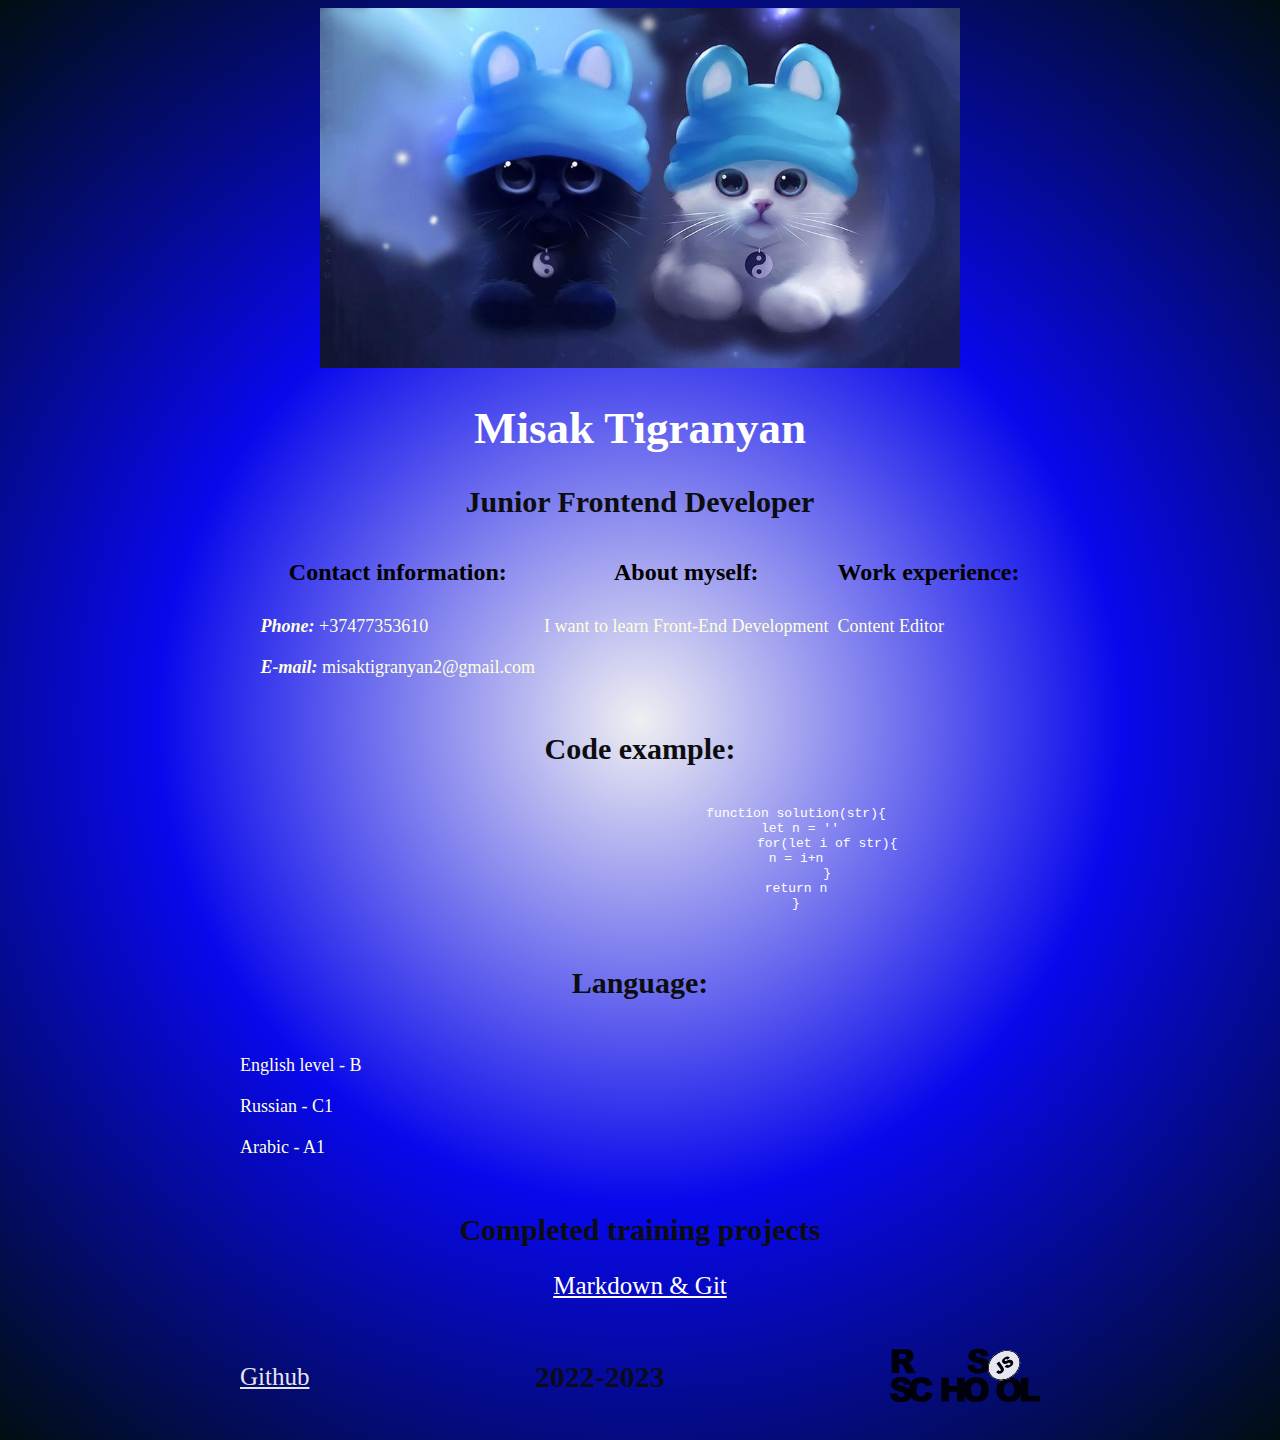
<file: index.html>
<!DOCTYPE html>
<html lang="en">
<head>
    <meta charset="utf-8">
    <meta name="viewport" content="width=device-width, initial-scale=1.0">
    <link href="styles/styles.css" rel="stylesheet">
    <title>CV</title>
</head>
<body>
    <div class="wrapper">
        <header class="header">
            <div>
                <img src="images/content/cats.jpg" alt="two little cats">
                <h1>Misak Tigranyan</h1>
            </div>
        </header>
        <main>
            <div class="main">
                <h2>Junior Frontend Developer</h2>
                <nav class="main-nav">
                    <ul class="main-nav-list">
                        <li><span>Contact information:</span>
                            <ul class="list">
                                <li><b><i>Phone:</i></b> +37477353610</li>
                                <li><b><i>E-mail:</i></b> misaktigranyan2@gmail.com</li>
                            </ul>
                        </li>
                        <li ><span>About myself:</span>
                            <ul class="list">
                                <li>I want to learn Front-End Development</li>
                            </ul>
                        </li>
                        <li><span>Work experience:</span>
                            <ul class="list">
                                <li>Content Editor</li>
                            </ul>
                        </li>
                    </ul>
                </nav>
                <div>
                    <h2>Code example:</h2>
                    <pre class="block-code">
                        <code>
				        function solution(str){
				         let n = ''
 		 			        for(let i of str){
		    		        n = i+n
		  			        }
		 		        return n
				        }
			            </code>
			        </pre>
                </div>
                <div>
                    <h2>Language:</h2>
                    <ul class="list">
                        <li>English level - B</li>
                        <li>Russian - C1</li>
                        <li>Arabic - A1</li>
                    </ul>
                </div>
                <div>
                    <h2>Completed training projects</h2>
                    <a href="https://Misaktig.github.io/rsschool-cv/cv">Markdown & Git </a>
                </div>
            </div>
        </main>
        <footer>
            <div>
                <ul class="footer list">
                    <li><a href="https://github.com/misaktig">Github</a></li>
                    <li><h2>2022-2023</h2></li>
                    <li><a href="https://rs.school/js/"><img src="images/rsschoollogo.svg" alt="rs-school logo"></a></li>
                </ul>
            </div>
        </footer>
    </div>
</body>
</html>
</file>
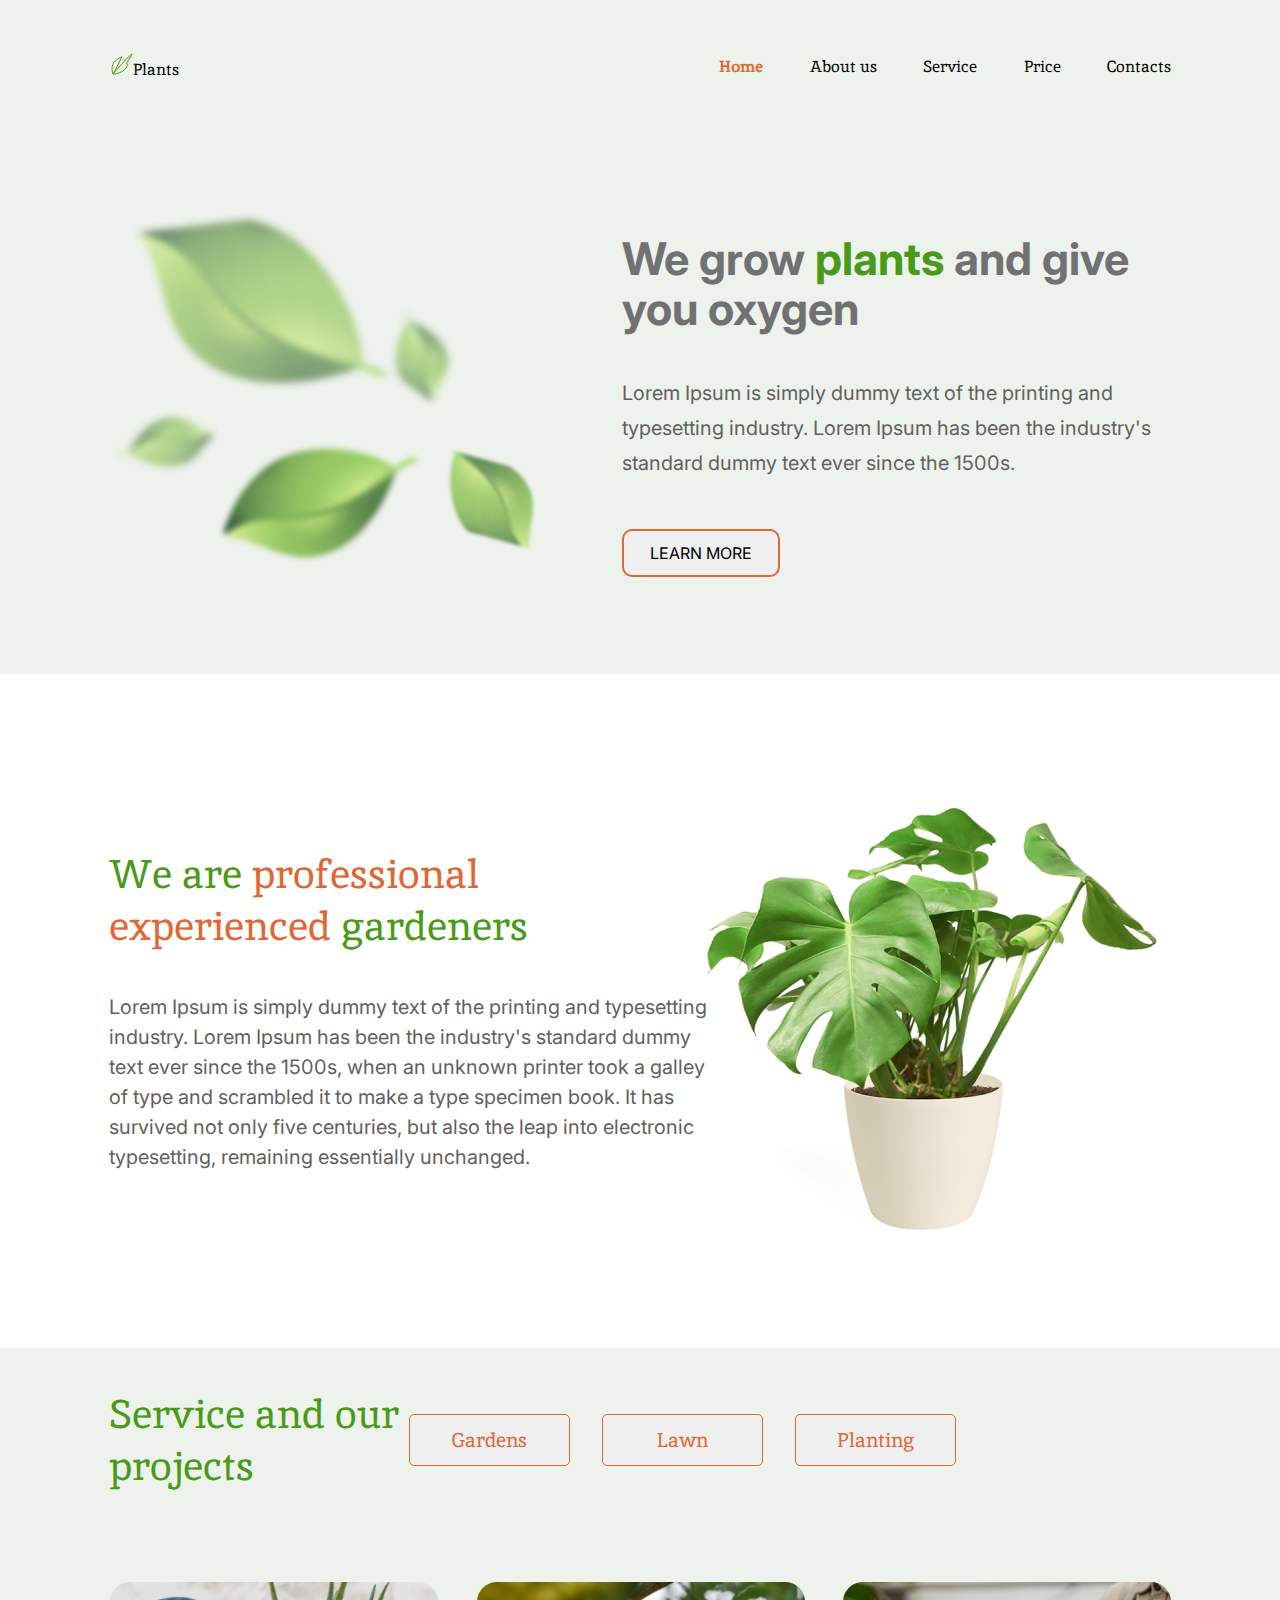
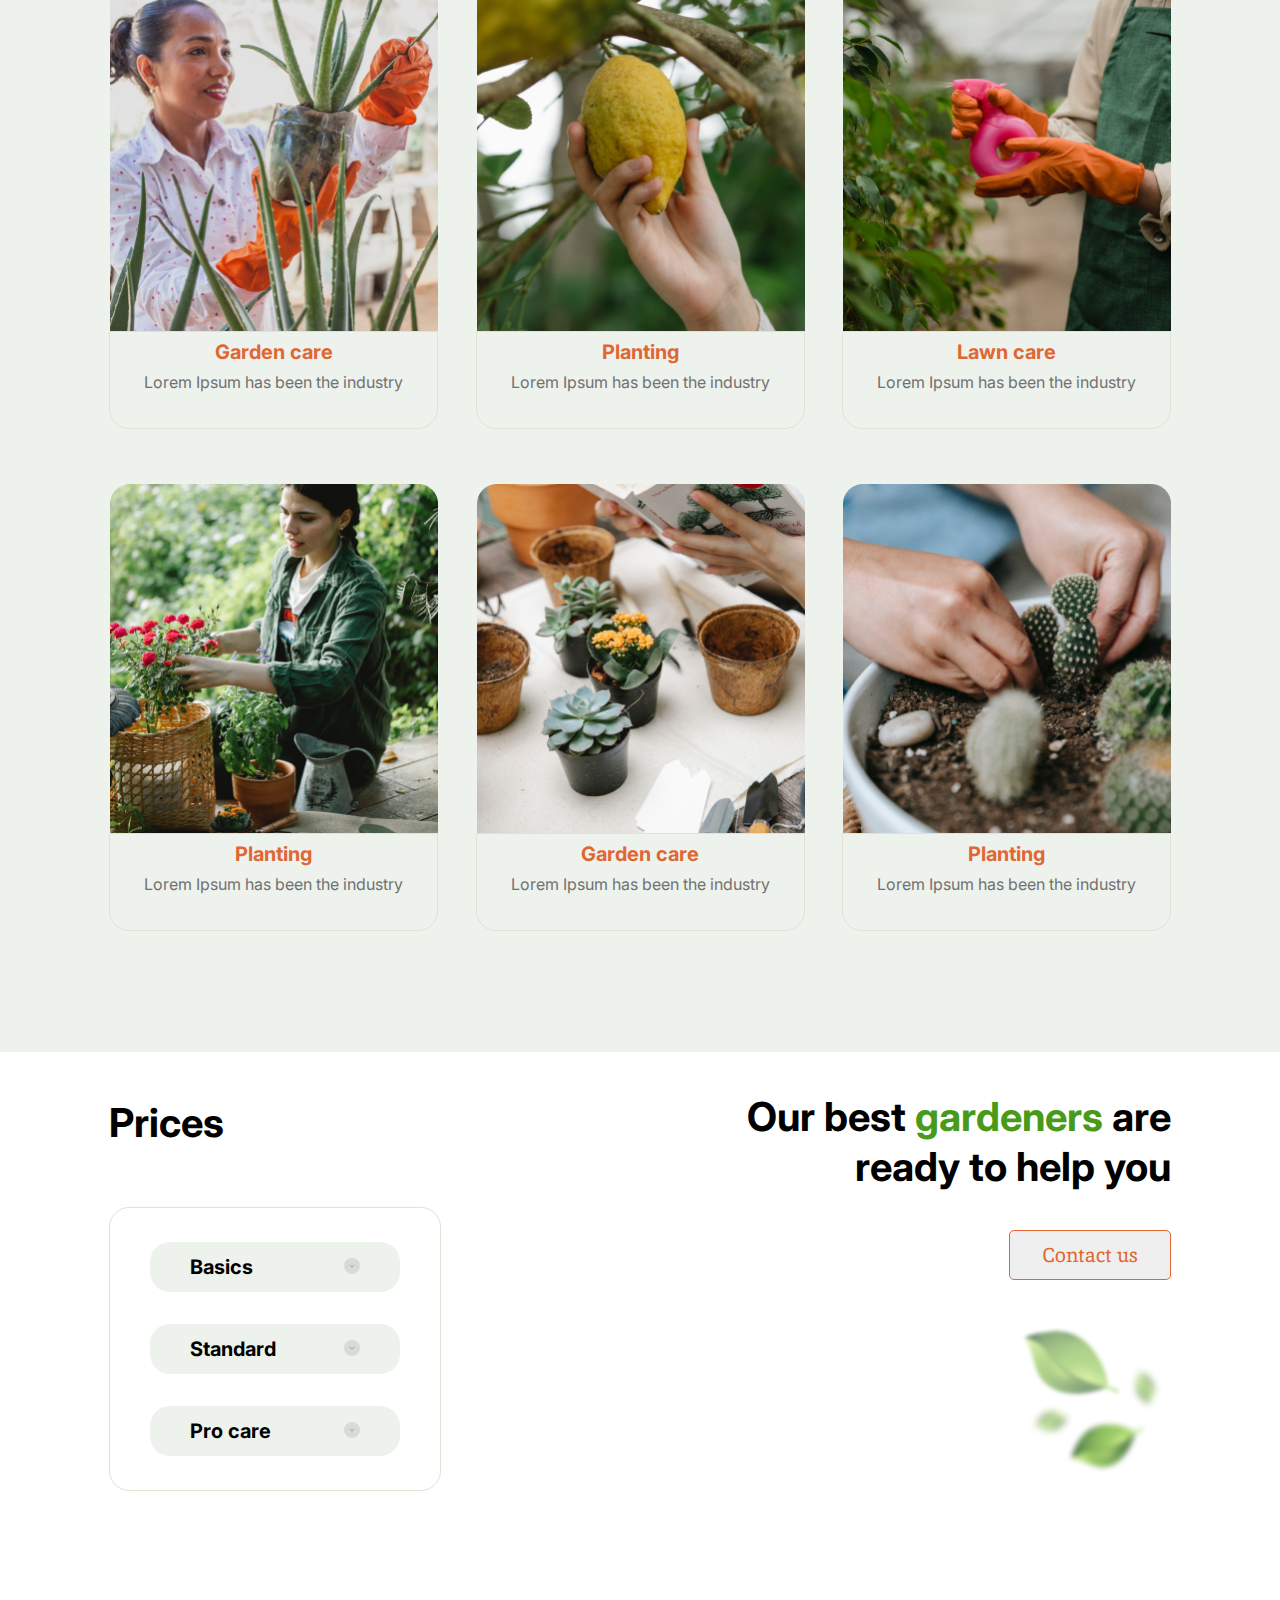
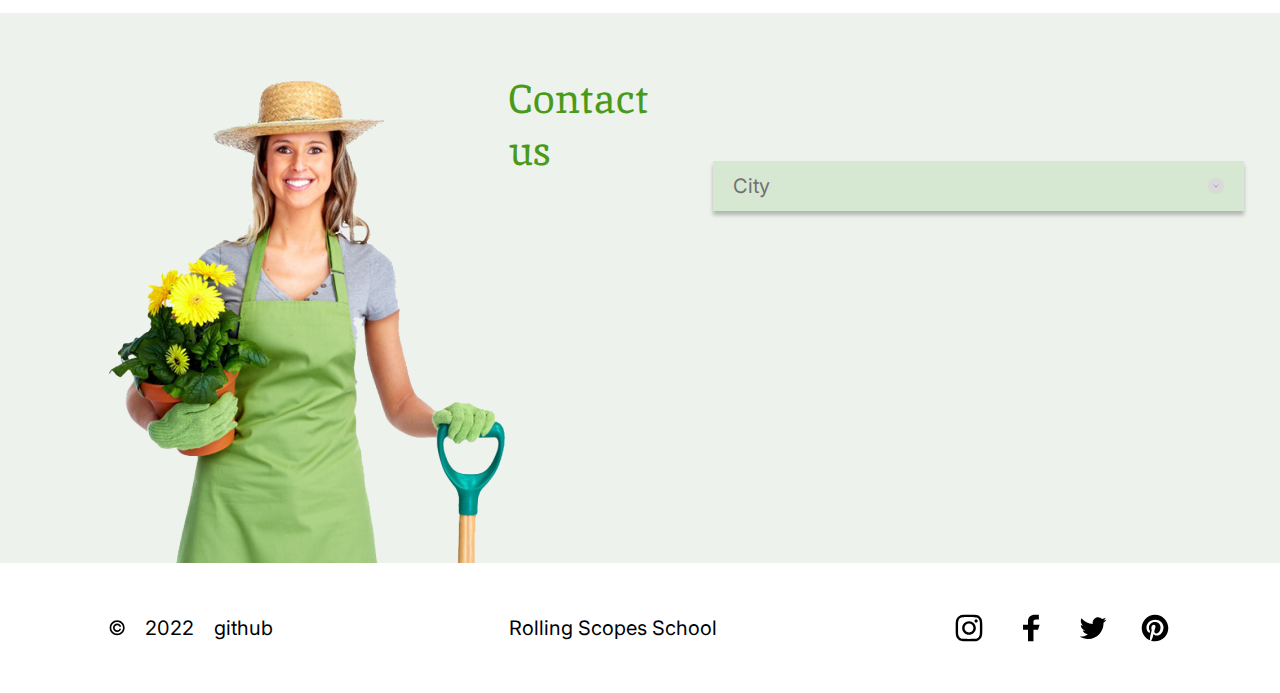
<file: plants/index.html>
<!DOCTYPE html>
<html lang="en">
<head>
    <link rel="preconnect" href="https://fonts.googleapis.com">
    <link rel="preconnect" href="https://fonts.gstatic.com" crossorigin>
    <link href="https://fonts.googleapis.com/css2?family=Inika&family=Inter&display=swap" rel="stylesheet">
    <meta name="viewport" content="width=device-width, initial-scale=1.0">
    <meta charset="UTF-8">
    <link rel="stylesheet" href="styles/normalize.css">
    <link rel="stylesheet" href="styles/style.css">
    <title>Plants</title>
    <link rel="icon" type="image/x-icon" href="images/favicon.ico">
</head>
<body>
  <main>
      <div class="welcome-wrapper">
          <header id="home" class="header">
                  <div class="header-container">
                      <a class="logo" href="/"><img src="images/logo.svg" alt="logo">Plants</a>
                      <nav class="nav">
                          <ul>
                              <li><a href="#home">Home</a></li>
                              <li><a href="#about-us">About us</a></li>
                              <li><a href="#service">Service</a></li>
                              <li><a href="#price">Price</a></li>
                              <li><a href="#contact">Contacts</a></li>
                          </ul>
                      </nav>
                  </div>
          </header>
          <div>
              <section class="welcome">
                  <div class="welcome-container">
                      <div class="leafs">
                          <img src="images/content/leafs.png" alt="leafs">
                      </div>
                      <div class="grow-plants">
                          <h1>We grow <mark>plants</mark> and give you oxygen</h1>
                          <p>Lorem Ipsum is simply dummy text of the printing and
                              typesetting industry. Lorem Ipsum has been
                              the industry's standard dummy text ever since the 1500s.
                          </p>
                          <button class="btn-learn-more">LEARN MORE</button>
                      </div>
                  </div>
              </section>
          </div>
      </div>
      <div class="about-wrapper">
          <section id="about-us" class="about">
              <div class="about-container">
                  <div class="about-us">
                      <h2>We are <mark>professional experienced </mark>gardeners</h2>
                      <p>Lorem Ipsum is simply dummy text of the printing
                          and typesetting industry. Lorem Ipsum has been
                          the industry's standard dummy text ever since the
                          1500s, when an unknown printer took a galley of type
                          and scrambled it to make a type specimen book. It
                          has survived not only five centuries, but also the
                          leap into electronic typesetting, remaining essentially
                          unchanged.
                      </p>
                  </div>
                  <div>
                      <img src="images/content/houseplant.png" alt="houseplant">
                  </div>
              </div>
          </section>
      </div>

      <div class="service-wrapper">
          <section id="service" class="service">
              <div class="service-container">
                  <div class="service-content">
                      <h2>Service and our projects</h2>
                      <div class="service-btn">
                          <button class="btn">Gardens</button>
                          <button class="btn">Lawn</button>
                          <button class="btn">Planting</button>
                      </div>
                  </div>
                  <div class="service-project">
                      <div>
                          <img src="images/content/first.png" alt="Garden care">
                          <div class="service-project-text">
                              <h4>Garden care</h4>
                              <p>Lorem Ipsum has been the industry</p>
                          </div>
                      </div>
                      <div>
                          <img src="images/content/second.png" alt="Planting limon">
                          <div class="service-project-text">
                              <h4>Planting</h4>
                              <p>Lorem Ipsum has been the industry</p>
                          </div>
                      </div>
                      <div>
                          <img src="images/content/third.png" alt="Lawn care">
                         <div class="service-project-text">
                             <h4>Lawn care</h4>
                             <p>Lorem Ipsum has been the industry</p>
                         </div>
                      </div>
                      <div>
                          <img src="images/content/fourth.png" alt="Planting flowers">
                          <div class="service-project-text">
                              <h4>Planting</h4>
                              <p>Lorem Ipsum has been the industry</p>
                          </div>
                      </div>
                      <div>
                          <img src="images/content/fifth.png" alt="Garden care">
                          <div class="service-project-text">
                              <h4>Garden care</h4>
                              <p>Lorem Ipsum has been the industry</p>
                          </div>
                      </div>
                      <div>
                          <img src="images/content/sixth.png" alt="Planting cactus">
                          <div class="service-project-text">
                              <h4>Planting</h4>
                              <p>Lorem Ipsum has been the industry</p>
                          </div>
                      </div>
                  </div>
              </div>
          </section>
      </div>
      <div class="prices-wrapper">
          <section id="price" class="prices">
              <div class="prices-container">
                  <div>
                      <h4>Prices</h4>
                      <div class="prices-items">
                          <div class="prices-block">
                              <p>Basics</p>
                              <img src="images/checkmark.svg" alt="Check mark">
                          </div>
                          <div class="prices-block">
                              <p>Standard</p>
                              <img src="images/checkmark.svg" alt="Check mark">
                          </div>
                          <div class="prices-block">
                              <p>Pro care</p>
                              <img src="images/checkmark.svg" alt="Check mark">
                          </div>
                      </div>
                  </div>
                  <div class="prices-contact">
                      <div>
                          <h2>Our best <mark>gardeners</mark> are ready to help you</h2>
                          <button class="btn">Contact us</button>
                      </div>
                      <div>
                          <img src="images/content/leafsmall.png" alt="Leafs">
                      </div>
                  </div>
              </div>
          </section>
      </div>
      <div class="contacts-wrapper">
          <section id="contact" class="contacts">
              <div class="contacts-container">
                  <img src="images/content/woman.png" alt="Girl with plant on her hand">
                  <div class="contacts-items">
                      <div >
                          <h2>Contact us</h2>
                      </div>
                      <div class="city">
                          <div class="contacts-city">
                              <p>City</p>
                              <img src="images/checkmark.svg" alt="Check mark">
                          </div>
                      </div>
                  </div>
              </div>
          </section>
      </div>
  </main>
  <footer class="footer-wrapper">
      <div class="footer">
          <div class="footer-container">
              <div class="footer-data">
                  <img src="images/@.svg" alt="@">
                  <p>2022</p>
                  <a href="https://github.com/Misaktig"><p>github</p></a>
              </div>
              <a href="https://rs.school/js-stage0/"><p>Rolling Scopes School</p></a>
              <ul>
                  <li><a href=""><img src="images/inst.svg" alt="Logo instagram"></a></li>
                  <li><a href=""><img src="images/fb.svg" alt="Logo facebook"></a></li>
                  <li><a href=""><img src="images/twt.svg" alt="Logo twitter"></a></li>
                  <li><a href=""><img src="images/pinterest.svg" alt="Logo pinterest"></a></li>
              </ul>
          </div>
      </div>
  </footer>
</body>
</html>
</file>
<file: styles/styles.css>
body{
    background-repeat: no-repeat;
    background-image: radial-gradient(circle, rgba(239,239,242,1) 0%, rgba(8,8,236,1) 50%, rgba(1,14,17,1)100%);
    text-align: center;
    color: #ffffff;
}
*{
    box-sizing: border-box;
}
.wrapper{
    width: 100%;
    max-width: 800px;
    margin: 0 auto;
}
.header img{
    width: 80%;
}
.main-nav{
    margin-top: 40px;
}
h1{
    font-size: 45px;
}
h2{
    color: #0c0d0e;
    font-size: 30px;
}
.main-nav li{
    list-style: none;
}
.main-nav span{
    font-size: 24px;
    color: #000000;
    font-weight: bold;
}
.main-nav-list{
    display: flex;
    justify-content: center;
    gap: 9px;
    padding: 0;

}
.list{
    list-style: none;
    color: #ffffdd;
    padding: 20px 0;
    text-align: left;
    font-size: 18px;
}
.list li{
    padding: 10px 0;
}

.footer{
    margin-top: 40px;
    font-size: 25px;
    display: flex;
    justify-content: space-between;
    align-items: center;
    opacity: 0.9;
    height: 3em;
    width: 100%;
}
.footer img{
    width: 6em;
    height: 50%;
}
a {
    font-size: 25px;
    color: #fffeff;
}
</file>
<file: plants/styles/style.css>
* {
    box-sizing: border-box;
    font-family: 'Inter', serif;
    font-style: normal;
    font-weight: 400;
    font-size: 20px;
    line-height: 150%;
    color: #636060;
}
html{
    scroll-behavior: smooth;
}

a {
    font-family: 'Inika',sans-serif;
    font-style: normal;
    font-weight: 400;
    font-size: 16px;
    line-height: 312%;
    text-decoration: none;
    color: #010201;
}
p {
    margin: 0;
}
button {
    cursor: pointer;
}
.header {
    background: none;
}
.header-container {
    padding: 42px 109px 42px 111px;
}
.logo {
    font-family: 'Inika', sans-serif;
    font-style: normal;
    font-weight: 400;
    font-size: 16px;
    line-height: 131%;
    color: #000000;
    width: 80px;
    height: auto;
}

ul {
    display: flex;
    align-items: center;
    justify-content: space-between;
    list-style: none;
    padding: 0;
    margin: 0;
}
.nav {
    width: 452px;
    height: auto;
}
.nav li:first-child a {
    font-family: 'Inika', sans-serif;
    font-style: normal;
    color: #E06733;
    font-weight: 700;
    font-size: 16px;
    line-height: 312%;
}
.welcome-wrapper{
    background: #EDF2EC;
}
.welcome,
.header,
.about,
.service,
.prices,
.contacts,
.footer {
    margin-right: auto;
    margin-left: auto;
    width: 100%;
    max-width: 1440px;
}
.welcome-container,
.header-container,
.about-container,
.prices-container,
.contacts-container,
.footer-container {
    justify-content: space-between;
    display: flex;
    align-items: center;
 }
.welcome-container {
    padding: 62px 109px 63px;
}
.grow-plants {
    padding: 36px 0 32px 0;
    width: 549px;
    height: auto;
}
h1 {
    font-weight: 700;
    font-size: 45px;
    line-height: 111%;
    color: #717171;
    margin: 0;
}
h1 mark {
    font-weight: 700;
    font-size: 45px;
    line-height: 111%;
    background: none;
    color: #499A18;
}
.leafs img{
    width: 449px;
    height: 407px;
}
.grow-plants p {
    font-size: 20px;
    line-height: 175%;
    margin-top: 42px;
    margin-bottom: 48px;
}
.btn-learn-more {
    font-size: 16px;
    line-height: 125%;
    border: 2px solid #E06733;
    border-radius: 10px;
    color: #000000;
    padding: 12px 25px;
    width: 158px;
    height: auto;
}
.about-container {
    padding: 93px 109px 94px;
}
.about-us {
    width: 605px;
    height: auto;
}
.about-us h2 {
    padding: 0 142px 40px 0;
}
h2 {
    font-family: 'Inika', sans-serif;
    font-style: normal;
    font-weight: 400;
    font-size: 40px;
    line-height: 130%;
    color: #499A18;
    margin: 0;
}
h2 mark {
    font-family: 'Inika', sans-serif;
    font-style: normal;
    font-weight: 400;
    font-size: 40px;
    line-height: 130%;
    color: #E06733;
    background: none;
}
.about-container img {
    width: 464px;
    height: 479px;
}
.service-wrapper {
    background: #EDF2EC;
}
.service-container {
    padding: 40px 109px 121px;
}
.service-content {
    display: flex;
    align-items: center;
    justify-content: space-between;
    padding-right: 215px;
}
.service-content h2 {
    width: 306px;
    height: auto;
}
.service-btn {
    width: 559px;
    display: flex;
    align-items: center;
    justify-content: space-between;
}
.btn {
    width: 161px;
    font-family: 'Inika', sans-serif;
    font-style: normal;
    font-weight: 400;
    font-size: 20px;
    line-height: 130%;
    color: #E06733;
    border: 1px solid #E06733;
    border-radius: 5px;
    padding: 12px 40px;
}
button:hover {
    background-color: #E06733;
    color: #FFFFFF;
}
button:active {
    background-color: #636060;
    box-shadow: 0 5px #010201;
    transform: translateY(2px);
}
.service-project {
    display: flex;
    justify-content: space-between;
    align-items: center;
    flex-wrap: wrap;
    row-gap: 55px;
    padding-top: 90px;
    text-align: center;
}
.service-project img {
    width: 329px;
    height: auto;
}
h4 {
    margin: 0 auto;
    font-weight: 700;
    line-height: 100%;
    color: #E06733;
}
.service-project p{
    font-size: 16px;
    line-height: 125%;
    color: #717171;
    margin: 10px auto 0;
}
.service-project-text {
    margin-top: -8px;
    padding: 10px 30px 36px;
    border: 1px solid #E3E1D5;
    border-radius: 0 0 20px 20px;
}
.prices-container {
    padding: 40px 109px 115px;
}
.prices-container h4 {
    font-weight: 700;
    font-size: 40px;
    line-height: 120%;
    color: #000000;
    padding-bottom: 60px;
}
.prices-container h2 {
    font-family: 'Inter', serif;
    font-style: normal;
    font-weight: 700;
    font-size: 40px;
    line-height: 125%;
    color: #000000;
    padding-bottom: 38px;
}
.prices-container mark {
    font-family: 'Inter', serif;
    font-style: normal;
    font-weight: 700;
    font-size: 40px;
    line-height: 125%;
    color: #499A18;
}
.prices-items {
    display: grid;
    row-gap: 32px;
    padding: 34px 40px;
    border: 1px solid #E3E1D5;
    border-radius: 20px;
}
.prices-block{
    width: 250px;
    justify-content: space-between;
    padding: 15px 40px;
    display: flex;
    align-items: center;
    background: #EDF2EC;
    border-radius: 20px;
}
.prices-contact {
    max-width: 452px;
    text-align: right;
}
.prices-contact button {
    width: 162px;
    padding: 11px 30px;
}
.prices-block p {
    font-weight: 700;
    line-height: 100%;
    color: #000000;
}
.prices-contact img {
    width: 152px;
    height: auto;
    padding-top: 39px;
}
.contacts-wrapper {
    background: #EDF2EC;
}
.contacts-container {
    padding: 53px 109px 0;
    align-items: unset;
}
.contacts-container h2{
    padding-top: 7px;
}
.contacts-items {
    display: flex;
}
.contacts-city {
    padding: 5px 20px;
    width: 59vmin;
    display: flex;
    justify-content: space-between;
    align-items: center;
    background: #D6E7D2;
    box-shadow: 0 4px 4px rgba(0, 0, 0, 0.25);
    cursor: pointer;
}
.contacts-city:active {
    background: #C1E698;
    border: 1px solid #D6E7D2;
    border-radius: 0;
}
.city {
    padding-top: 95px;
    padding-left: 64px;
}
.contacts-city p {
    line-height: 200%;
    color: #717171;
    margin: 0;
}
.footer-data {
    display: flex;
    align-items: center;
    column-gap: 20px;
}
.footer-container ul {
    column-gap: 30px;
}
.footer-container {
    padding: 40px 109px;
}
.footer-container p {
    line-height: 250%;
    color: #000000;
}
.footer-container ul img {
    display: flex;
}
</file>
